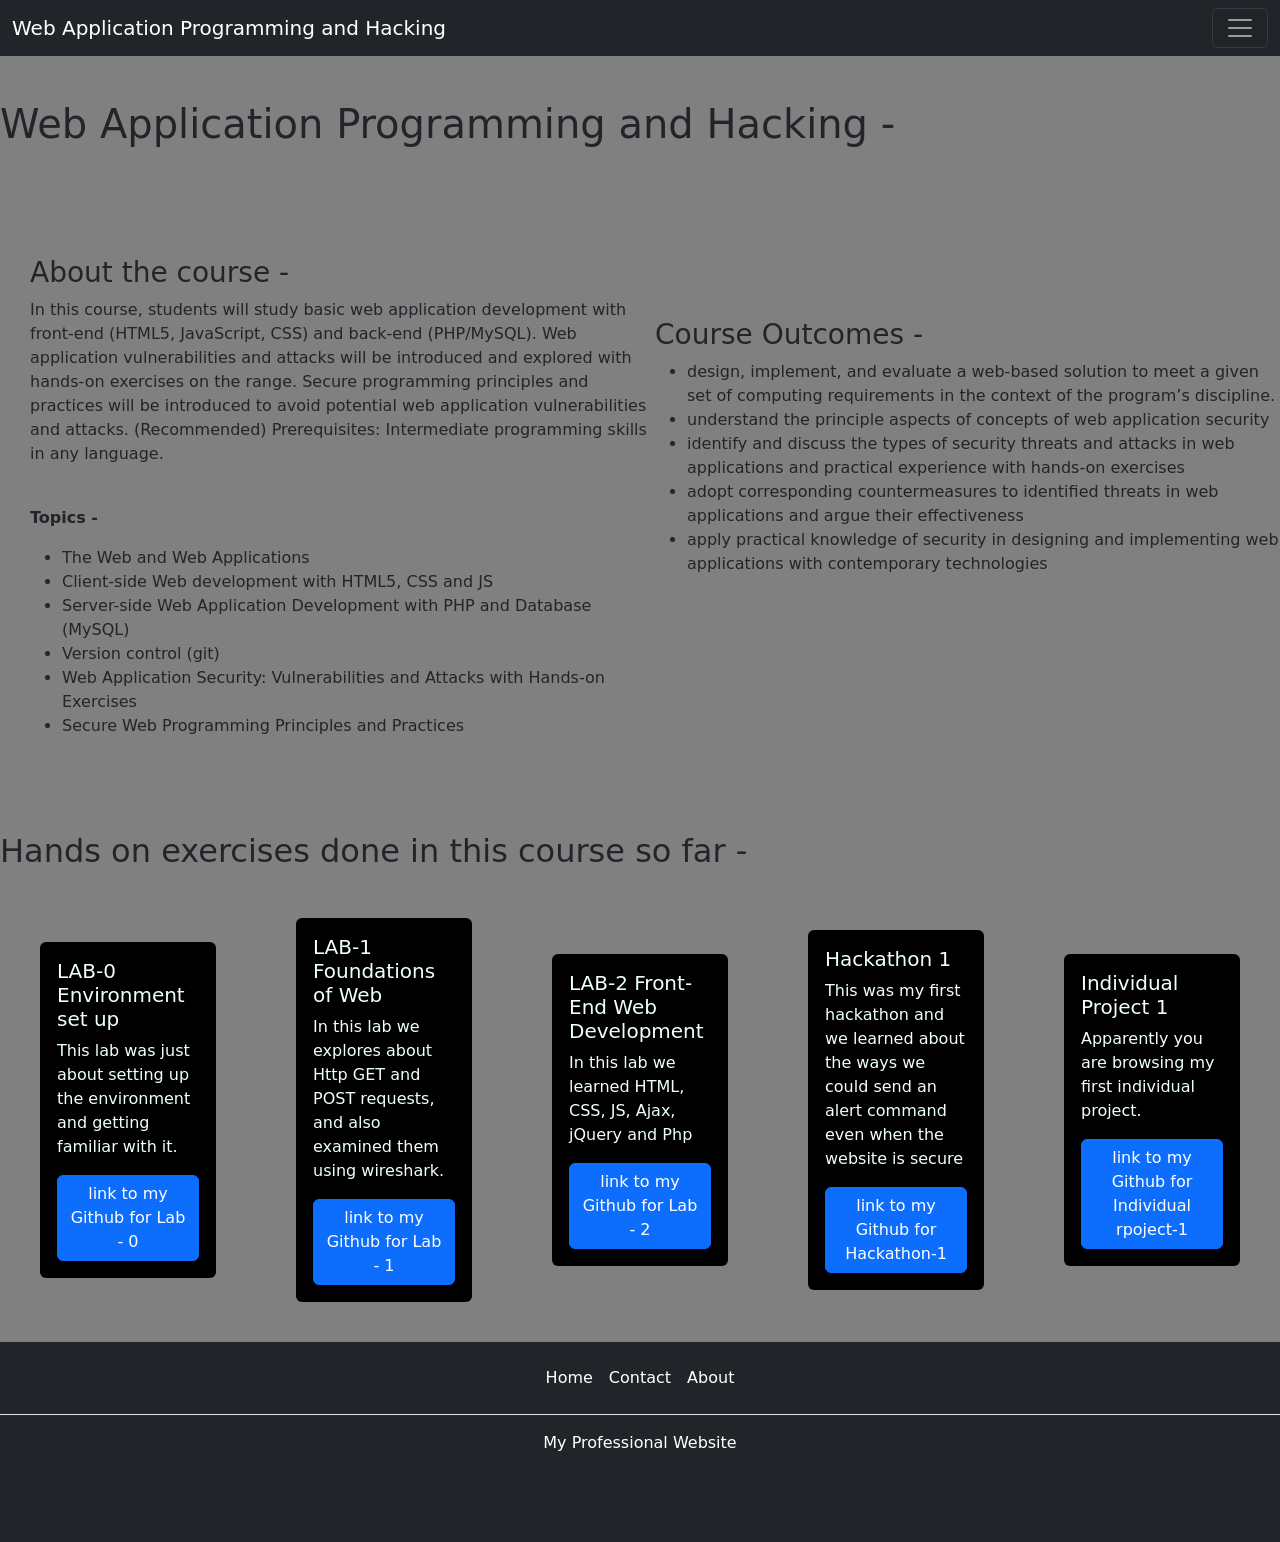
<file: waph.html>
<!DOCTYPE html>
<html lang="en">
<head>
    <meta charset="UTF-8">
    <meta name="viewport" content="width=device-width, initial-scale=1.0">
    <title>Document</title>
    <link href="
https://cdn.jsdelivr.net/npm/bootstrap@5.3.3/dist/css/bootstrap.min.css
" rel="stylesheet">
    <link rel="stylesheet" href="style.css">
</head>
<body>
    <nav class="navbar navbar-dark bg-dark fixed-top">
        <div class="container-fluid">
          <a class="navbar-brand" href="#">Web Application Programming and Hacking</a>
          <button class="navbar-toggler" type="button" data-bs-toggle="offcanvas" data-bs-target="#offcanvasDarkNavbar" aria-controls="offcanvasDarkNavbar" aria-label="Toggle navigation">
            <span class="navbar-toggler-icon"></span>
          </button>
          <div class="offcanvas offcanvas-end text-bg-dark" tabindex="-1" id="offcanvasDarkNavbar" aria-labelledby="offcanvasDarkNavbarLabel">
            <div class="offcanvas-header">
              <h5 class="offcanvas-title" id="offcanvasDarkNavbarLabel">Dark offcanvas</h5>
              <button type="button" class="btn-close btn-close-white" data-bs-dismiss="offcanvas" aria-label="Close"></button>
            </div>
            <div class="offcanvas-body">
              <ul class="navbar-nav justify-content-end flex-grow-1 pe-3">
                <li class="nav-item">
                  <a class="nav-link active" aria-current="page" href="index.html">Home</a>
                </li>
                <li class="nav-item">
                  <a class="nav-link" href="#">Link</a>
                </li>
                <li class="nav-item dropdown">
                  <a class="nav-link dropdown-toggle" href="#" role="button" data-bs-toggle="dropdown" aria-expanded="false">
                    My social accounts - 
                  </a>
                  <ul class="dropdown-menu dropdown-menu-dark">
                    <li><a class="dropdown-item" href="https://www.linkedin.com/in/sai-abhishek-ketepally-17092426b/">My linkedin</a></li>
                    <li><a class="dropdown-item" href="https://github.com/Abhi-gupta21">My GitHub</a></li>
                  </ul>
                </li>
              </ul>
            </div>
          </div>
        </div>
      </nav>
    <h1 style="margin-top: 100px;">Web Application Programming and Hacking - </h1>
    <div class="main">
    <div class="leftt">
        <h3 style="margin-top: 100px;">About the course - </h3>
        <p>In this course, students will study basic web application development with front-end

            (HTML5, JavaScript, CSS) and back-end (PHP/MySQL). Web application vulnerabilities and attacks will be introduced and explored with hands-on exercises on the range. Secure programming principles and
            
            practices will be introduced to avoid potential web application vulnerabilities and attacks.
            
            (Recommended) Prerequisites: Intermediate programming skills in any language.</p><br>
        <p><b>Topics - </b></p>
        <ul>
            <li>The Web and Web Applications</li>
            <li>Client-side Web development with HTML5, CSS and JS</li>
            <li>Server-side Web Application Development with PHP and Database (MySQL)</li>
            <li>Version control (git)</li>
            <li>Web Application Security: Vulnerabilities and Attacks with Hands-on Exercises</li>
            <li>Secure Web Programming Principles and Practices</li>
        </ul>
    </div>
    <div class="rightt">
        <h3>Course Outcomes - </h3>
        <ul>
            <li>design, implement, and evaluate a web-based solution to meet a given set of computing requirements in the context of the program’s discipline.</li>
            <li>understand the principle aspects of concepts of web application security</li>
            <li>identify and discuss the types of security threats and attacks in web applications and practical experience with hands-on exercises</li>
            <li>adopt corresponding countermeasures to identified threats in web applications and argue their effectiveness</li>
            <li>apply practical knowledge of security in designing and implementing web applications with contemporary technologies</li>
        </ul>
    </div>
    </div><br><br>

    <h2 style="margin-top: 30px;">Hands on exercises done in this course so far - </h2>

    <div class="cards">
        <div class="card" style="width: 18rem; color: azure; background-color: black; margin: 40px;">
            <div class="card-body">
              <h5 class="card-title">LAB-0 Environment set up</h5>
              <p class="card-text">This lab was just about setting up the environment and getting familiar with it.</p>
              <a href="https://github.com/Abhi-gupta21/waph-ketepask/tree/main/labs/lab0" class="btn btn-primary">link to my Github for Lab - 0</a>
            </div>
          </div>

          <div class="card" style="width: 18rem; color: azure; background-color: black; margin: 40px;">
            <div class="card-body">
              <h5 class="card-title">LAB-1 Foundations of Web </h5>
              <p class="card-text">In this lab we explores about Http GET and POST requests, and also examined them using wireshark.</p>
              <a href="https://github.com/Abhi-gupta21/waph-ketepask/tree/main/labs/lab1" class="btn btn-primary">link to my Github for Lab - 1</a>
            </div>
          </div>

          <div class="card" style="width: 18rem; color: azure; background-color: black; margin: 40px;">
            <div class="card-body">
              <h5 class="card-title">LAB-2 Front-End Web Development</h5>
              <p class="card-text">In this lab we learned HTML, CSS, JS, Ajax, jQuery and Php</p>
              <a href="https://github.com/Abhi-gupta21/waph-ketepask/tree/main/labs/lab2" class="btn btn-primary">link to my Github for Lab - 2</a>
            </div>
          </div>

          <div class="card" style="width: 18rem; color: azure; background-color: black; margin: 40px;">
            <div class="card-body">
              <h5 class="card-title">Hackathon 1</h5>
              <p class="card-text">This was my first hackathon and we learned about the ways we could send an alert command even when the website is secure</p>
              <a href="https://github.com/Abhi-gupta21/waph-ketepask/tree/main/hackathons/hackathon%201" class="btn btn-primary">link to my Github for Hackathon-1</a>
            </div>
          </div>

          <div class="card" style="width: 18rem; color: azure; background-color: black; margin: 40px;">
            <div class="card-body">
              <h5 class="card-title">Individual Project 1</h5>
              <p class="card-text">Apparently you are browsing my first individual project.</p>
              <a href="https://github.com/Abhi-gupta21/waph-ketepask/tree/main/hackathons/hackathon%201" class="btn btn-primary">link to my Github for Individual rpoject-1</a>
            </div>
          </div>
    </div>




    <footer class="py-3 mt-auto foot bg-dark text-white">
        <ul class="nav justify-content-center border-bottom pb-3 mb-3">
            <li class="nav-item"><a href="index.html" class="nav-link px-2" style="color: white;">Home</a></li>
            <li class="nav-item"><a href="index.html" class="nav-link px-2" style="color: white;">Contact</a></li>
            <li class="nav-item"><a href="index.html" class="nav-link px-2" style="color: white;">About</a></li>
        </ul>
        <p class="text-center bm">My Professional Website</p>
    </footer>
    <script src="https://cdn.jsdelivr.net/npm/@popperjs/core@2.11.6/dist/umd/popper.min.js"></script>

    <script src="
https://cdn.jsdelivr.net/npm/bootstrap@5.3.3/dist/js/bootstrap.min.js
"></script>
</body>
</html>
</file>
<file: style.css>
*{
    margin: 0;
    padding: 0;
}

.row{
    margin-top: 100px;
    margin-left: 20px;
    color: rgb(54, 54, 66);
}

body{
    background-color: grey;
    height: 100%;
}

.pic{
    margin-bottom: 50px;
}

.pdf-preview{
    height: 370px;
    width: 290px;
    margin-left: 40px;
}

.left{
    width: 70%;
    margin-left: 30px;
}

.foot{
    background-color: black;
    color: white;
}

.bm{
    margin-bottom: 0;
}


.leftt{
    width: 50%;
    margin-left: 30px;
}

.rightt{
    width: 50%;
}

.main{
    display:flex;
    align-items: center;
    justify-content: center;
}

.cards{
    display:flex;
    align-items: center;
    justify-content: center;
}



footer {
    clear: both;
    position: relative;
    height: 200px;
    margin-top: -200px;
}
</file>
